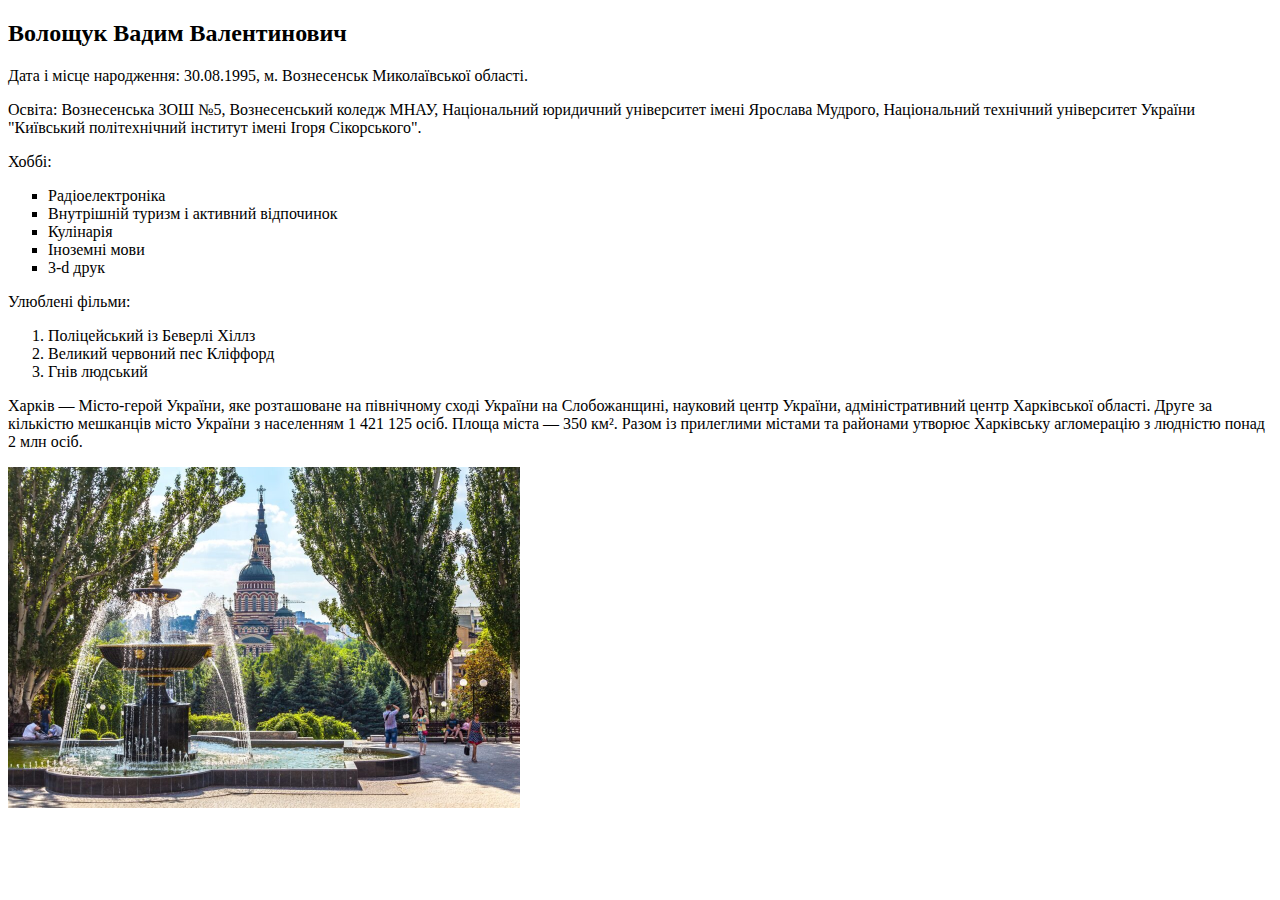
<file: lab1/index.html>
<!DOCTYPE html>
<html>
  <head>
  	<title>Волощук В.В. - студент групи ЗПІ-зп01</title>
		<meta charset="UTF-8">
    <meta name="keywords" content="Волощук, студент, біографія, хоббі">
    <meta name="description" content="Автобіографія">
	</head>
	<body>
		  <h2>Волощук Вадим Валентинович</h2>
		  <p>Дата і місце народження: 30.08.1995, м. Вознесенськ Миколаївської області.</p>
		  <p>Освіта: Вознесенська ЗОШ №5, Вознесенський коледж МНАУ, Національний юридичний університет імені Ярослава Мудрого, Національний технічний університет України "Київський політехнічний інститут імені Ігоря Сікорського".</p>
      <p>Хоббі:</p>
        <ul style="list-style-type:square;">
          <li>Радіоелектроніка</li>
          <li>Внутрішній туризм і активний відпочинок</li>
          <li>Кулінарія</li>
          <li>Іноземні мови</li>
          <li>3-d друк</li>
        </ul>
      <p>Улюблені фільми:<p/>
        <ol type="1">
          <li>Поліцейський із Беверлі Хіллз</li>
          <li>Великий червоний пес Кліффорд</li>
          <li>Гнів людський</li>
        </ol>
      <p>Харків — Місто-герой України, яке розташоване на північному сході України на Слобожанщині, науковий центр України, адміністративний центр Харківської області. Друге за кількістю мешканців місто України з населенням 1 421 125 осіб. Площа міста — 350 км². Разом із прилеглими містами та районами утворює Харківську агломерацію з людністю понад 2 млн осіб.</p>
      <a href="https://www.city.kharkov.ua"><img src="kharkiv.jpg" alt="kharkiv" width="512" height="341"></a>
  </body>
</html>
</file>
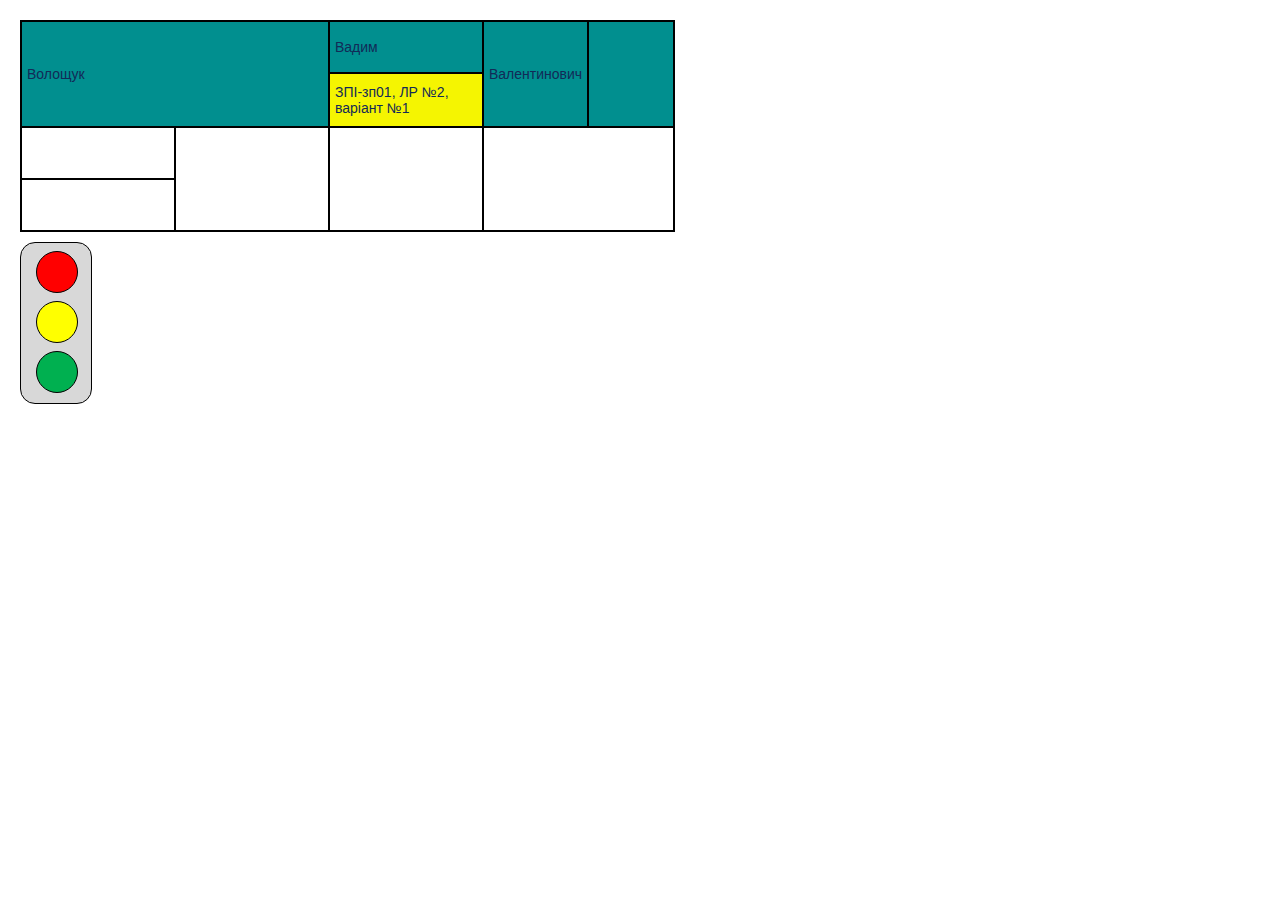
<file: lab2/index.html>
<!DOCTYPE html>
<html>
<head>
    <meta charset="UTF-8">
    <style>
        table  {
            border-collapse:collapse;
            border-spacing:10px;
            margin-bottom: 10px;
        }
        td {
            border-color:black;
            border-style:solid;
            border-width:2px;
            font-family:Arial;
            font-size:14px;
            overflow:hidden;
            padding:10px 5px;
            height: 30px;
            word-break:normal;
        }
        #row_1, #row_2:hover {
            background-color: #018f8f;
            color:#122A57;
        }
        #row_2, #row_1:hover {
            background-color: #f5f501;
            color:#122A57;
        }
    </style>
    <link rel="stylesheet" href="./style.css">
    <title>Волощук В.В. - студент групи ЗПІ-зп01, варіант №1, лабораторна робота №2</title>
</head>
<body>
    <table>
        <colgroup>
            <col style="width: 154px">
            <col style="width: 154px">
            <col style="width: 154px">
            <col style="width: 86px">
            <col style="width: 86px">
        </colgroup>
        <tr id="row_1">
            <td colspan="2" rowspan="2">Волощук</td>
            <td>Вадим</td>
            <td rowspan="2">Валентинович</td>
            <td rowspan="2"></td>
        </tr>
        <tr id="row_2">
            <td>ЗПІ-зп01, ЛР №2, варіант №1</td>
        </tr>
        <tr>
            <td></td>
            <td rowspan="2"></td>
            <td rowspan="2"></td>
            <td colspan="2" rowspan="2"></td>
        </tr>
        <tr>
            <td></td>
        </tr>
    </table>
    <div id="trafficlight">
        <div id="red"></div>
        <div id="yellow"></div>
        <div id="green"></div>
    </div>
</body>
</html>
</file>
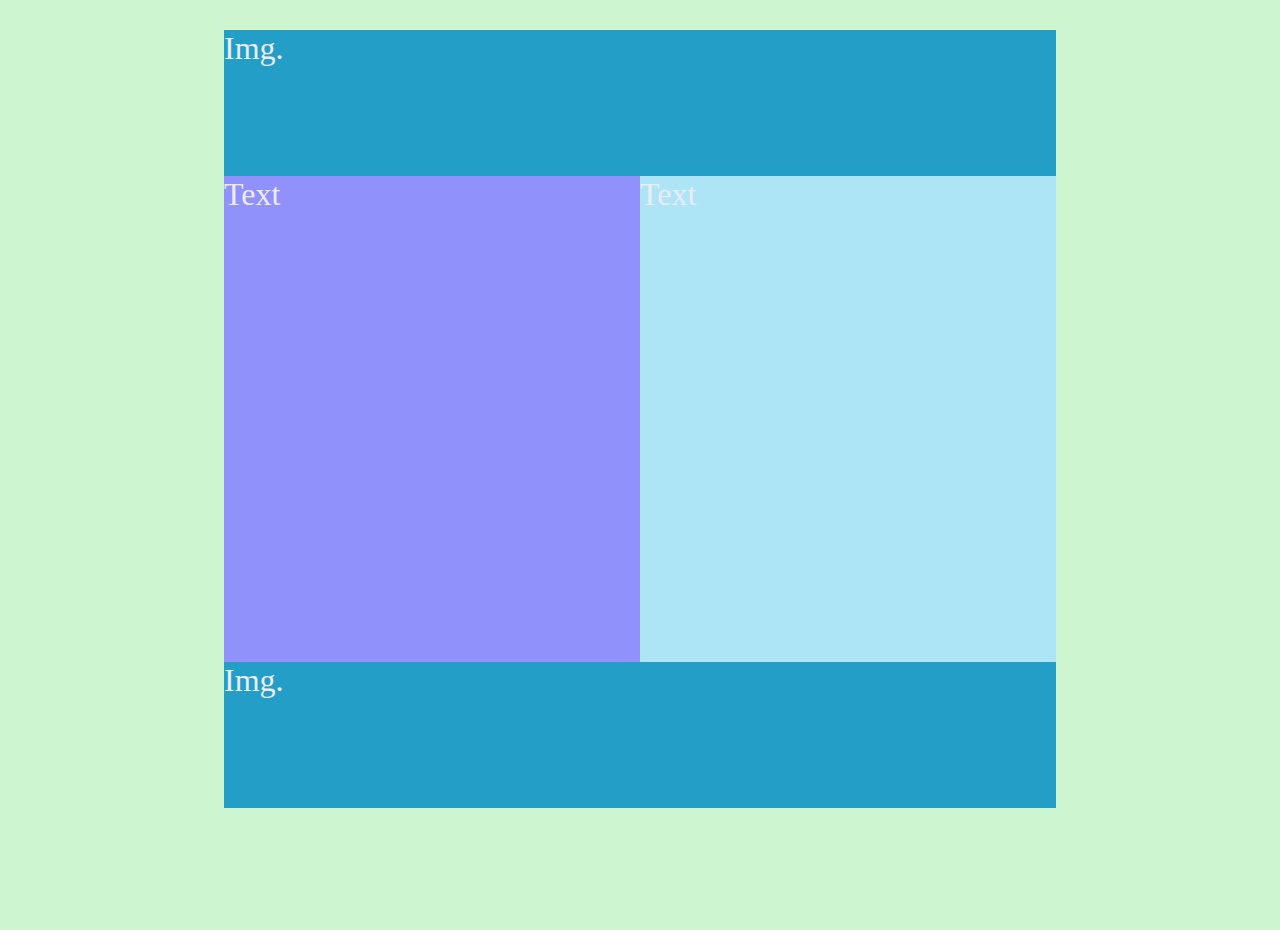
<file: lab3/index.html>
<!DOCTYPE html>
<html>
<head>
    <meta charset="UTF-8">
    <!-- <link rel="stylesheet" type="text/css" href="./style.css" />  -->
    <link rel="stylesheet" type="text/css" href="./flex.css" />
    <title>Волощук В.В. - студент групи ЗПІ-зп01. ЛР№3, варіант №1</title>
</head>
<body>
    <div class="container">
        <div id="header">Img.</div>
        <div id="content">
          <div id="text_left">Text</div>
          <div id="text_right">Text</div>
        </div>
        <div id="footer">Img.</div>
    </div>
</body>
</html>
</file>
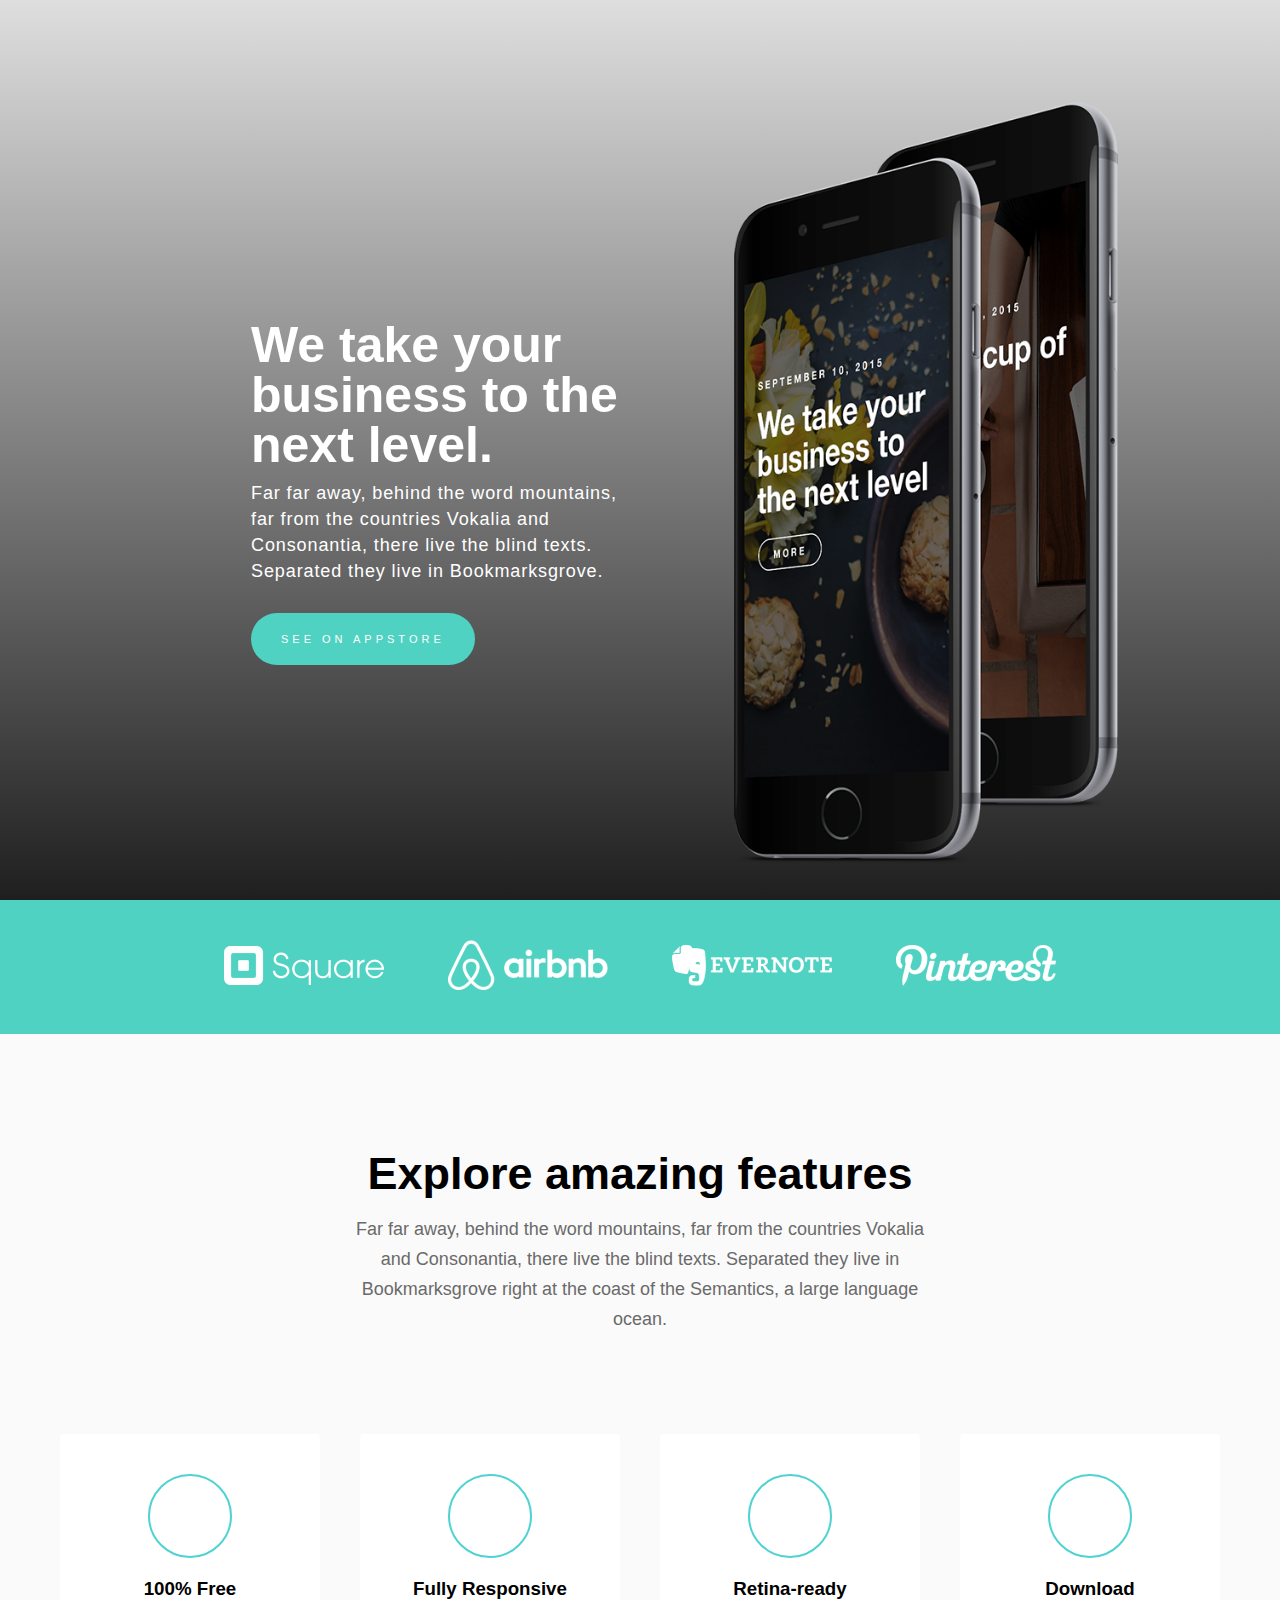
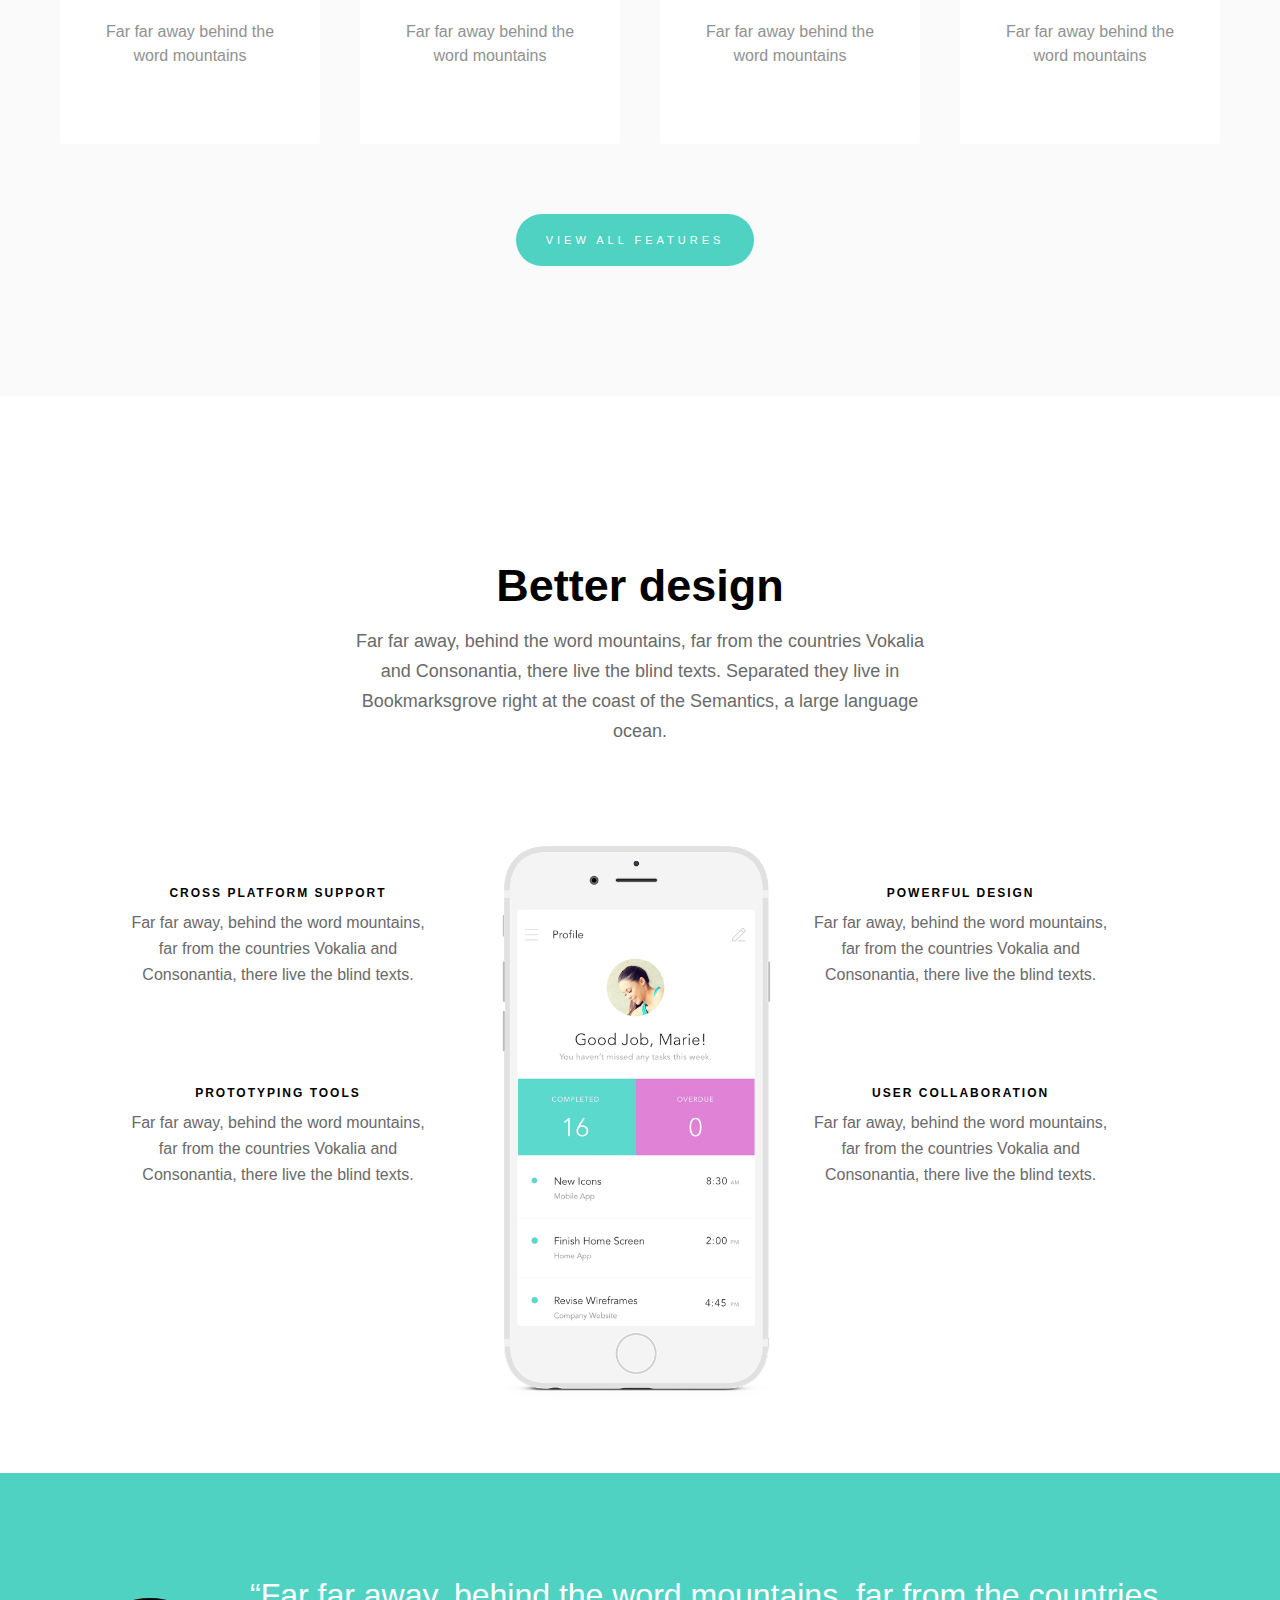
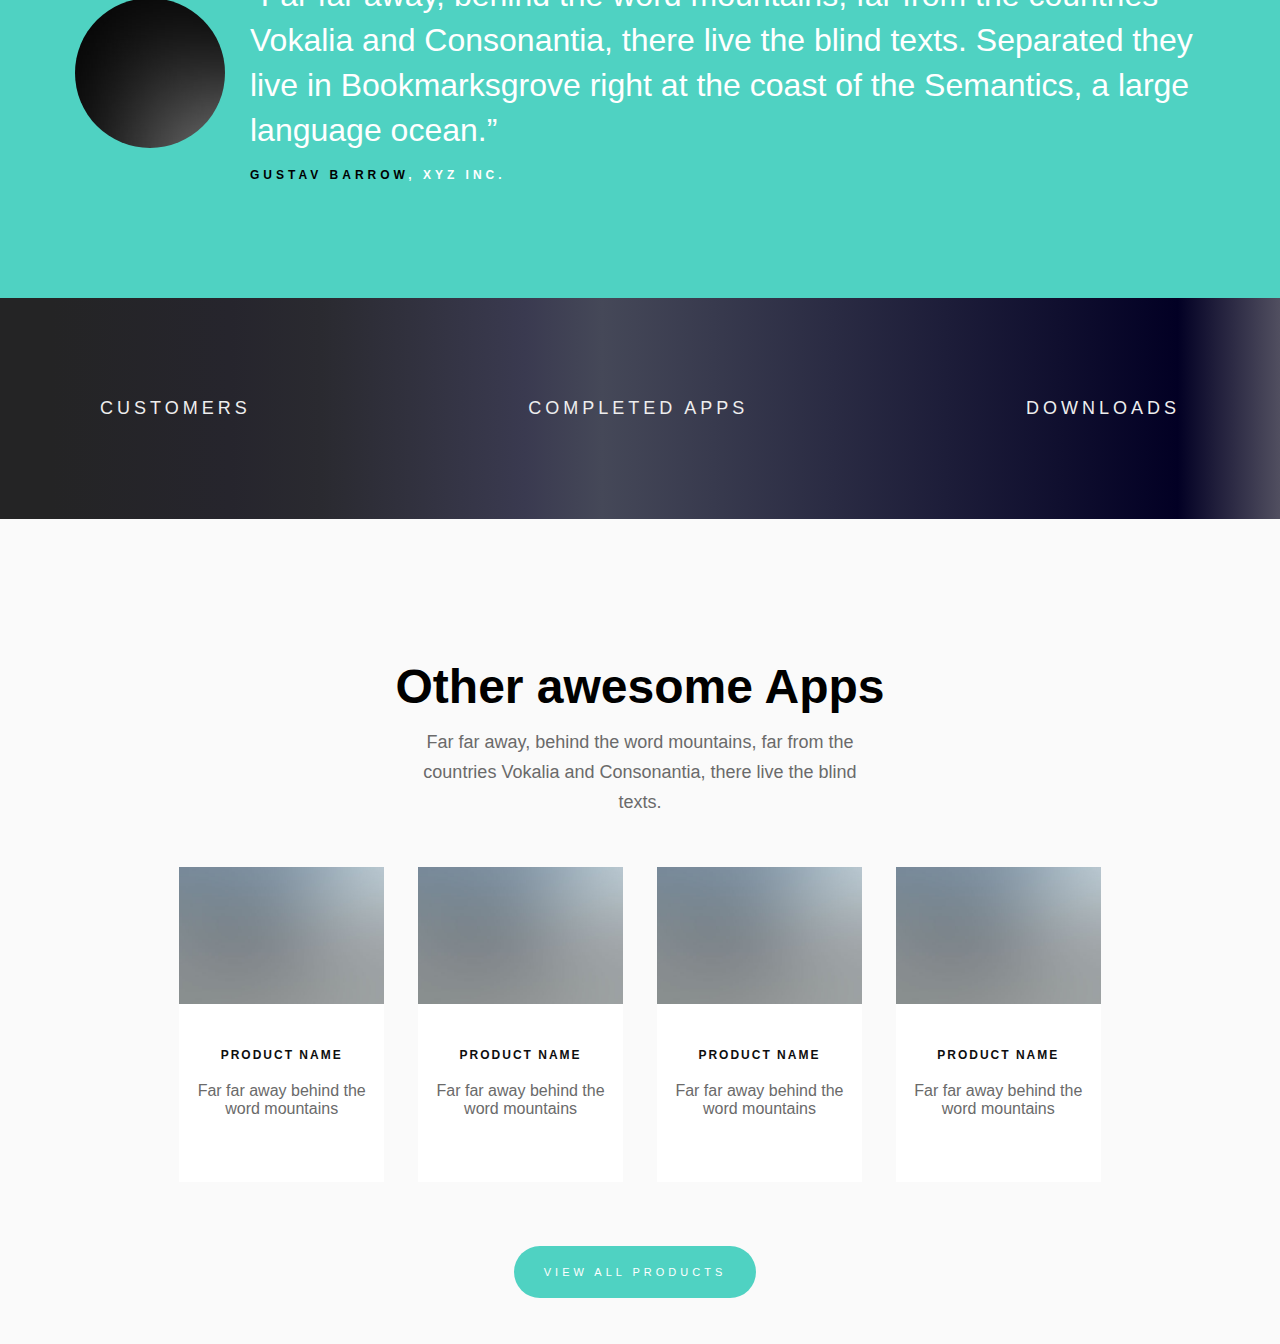
<file: lab4/index.html>
<!DOCTYPE html>
<html lang="en"> 
	<head>
	<meta charset="utf-8">
	<title>Волощук В.В. - студент групи ЗПІ-зп01. ЛР№4, варіант №1</title>
	<link rel="stylesheet" href="./style.css">
	</head>
	<body>
	<div id="page_wrap">
		<div id="header">
			<div id="header_left">
				<h2>We take your business to the next level.</h2>
				<p id="p1">Far far away, behind the word mountains, far from the countries Vokalia and Consonantia, there live the blind texts. Separated they live in Bookmarksgrove.</p>
				<p><a href="#" class="btn">See on AppStore</a></p>
			</div>
			<div id="header_right">
				<img src="./header_phone.png" alt="Header phone">
			</div>
		</div>
			<div id="banners">
				<div id="banners_box">
					<div class="block"><img src="./square.png" alt="Square"></div>
					<div class="block"><img src="./airbnb.png" alt="AirBnB"></div>
					<div class="block"><img src="./evernote.png" alt="Evernote"></div>
					<div class="block"><img src="./pinterest.png" alt="Pinterest"></div>
				</div>
			</div>
			<div id="main">
				<div id="main_part1">
					<h2>Explore amazing features</h2>
					<p>Far far away, behind the word mountains, far from the countries Vokalia and Consonantia, there live the blind texts. Separated they live in Bookmarksgrove right at the coast of the Semantics, a large language ocean.</p>
				</div>									
				<div id="main_part2">		
					<div class="item">
						<a href="#">
							<span></span>
							<h3>100% Free</h3>
							<p>Far far away behind the word mountains</p>
						</a>
					</div>
					<div class="item">
						<a href="#">
							<span></span>
							<h3>Fully Responsive</h3>
							<p>Far far away behind the word mountains</p>
						</a>
					</div>
					<div class="item">
						<a href="#">
							<span></span>
							<h3>Retina-ready</h3>
							<p>Far far away behind the word mountains</p>
						</a>
					</div>
					<div class="item">
						<a href="#">
							<span></span>
							<h3>Download</h3>
							<p>Far far away behind the word mountains</p>
						</a>
					</div>
				</div>	
				<div id="main_part3">
					<a href="#" class="btn">View All Features</a>
				</div>		

				<div id="main_part4">
					<div id="main_part4_container">
						<h2>Better design</h2>
						<p>Far far away, behind the word mountains, far from the countries Vokalia and Consonantia, there live the blind texts. Separated they live in Bookmarksgrove right at the coast of the Semantics, a large language ocean.</p>
					</div>			
			    	<div id="main_part4_content" >
							<div id="main_part4_content_first">
								<div class="part4_item">
									<h4>Cross platform support</h4>
									<p class="part4_item_text">Far far away, behind the word mountains, far from the countries Vokalia and Consonantia, there live the blind texts.</p>
								</div>
								<div class="part4_item">
									<h4>Prototyping tools</h4>
									<p class="part4_item_text">Far far away, behind the word mountains, far from the countries Vokalia and Consonantia, there live the blind texts.</p>
								</div>
							</div>
							<div id="main_part4_content_second">
								<p>
					    			<img src="./iphone.png" alt="Iphone">
					    		</p>
							</div>
							<div id="main_part4_content_third">
								<div class="part4_item">
									<h4>Powerful design</h4>
									<p class="part4_item_text">Far far away, behind the word mountains, far from the countries Vokalia and Consonantia, there live the blind texts.</p>
								</div>
								<div class="part4_item">
									<h4>User Collaboration</h4>
									<p class="part4_item_text">Far far away, behind the word mountains, far from the countries Vokalia and Consonantia, there live the blind texts.</p>
								</div>
							</div>
					</div>
				</div>
			
				<div id="main_part5">
				    <div id="main_part5_container">
							<div id="main_part5_container_left">
								<img src="./user.jpg" alt="User">
							</div>
						<div id="main_part5_container_right">
							<p>&ldquo;Far far away, behind the word mountains, far from the countries Vokalia and Consonantia, there live the blind texts. Separated they live in Bookmarksgrove right at the coast of the Semantics, a large language ocean.&rdquo;</p>
							<p class="author"><span>Gustav Barrow</span>, XYZ Inc.</p>
						</div>
					</div>
				</div>
		    
				<div id="main_part6">
					<div id="main_part6_container">
						<div id="main_part6_container_left">Customers</div>
						<div id="main_part6_container_center">Completed Apps</div>
						<div id="main_part6_container_right">Downloads</div>	
					</div>
				</div>
				<div id="main_part7">
					<div id="main_part7_row">
						<p id="main_part7_row_first">Other awesome Apps</p>
						<p id="main_part7_row_second">Far far away, behind the word mountains, far from the countries Vokalia and Consonantia, there live the blind texts.</p>
					</div>
					<div id="main_part7_container">	
							<div class="main_part7_container_item">		
								<img src="./product.jpg" alt="Product">
								<p class="main_part7_container_item_name">Product Name</p>
								<p class="main_part7_container_item_text">Far far away behind the word mountains</p>
							</div>
							<div class="main_part7_container_item">		
								<img src="./product.jpg" alt="Product">
								<p class="main_part7_container_item_name">Product Name</p>
								<p class="main_part7_container_item_text">Far far away behind the word mountains</p>
							</div>
							<div class="main_part7_container_item">		
								<img src="./product.jpg" alt="Product">
								<p class="main_part7_container_item_name">Product Name</p>
								<p class="main_part7_container_item_text">Far far away behind the word mountains</p>
							</div>
							<div class="main_part7_container_item">		
								<img src="./product.jpg" alt="Product">
								<p class="main_part7_container_item_name">Product Name</p>
								<p class="main_part7_container_item_text">Far far away behind the word mountains</p>
							</div>		        	
					</div>
					<div id="main_part7_button">
						<a href="#" class="btn">View All Products</a>
					</div>
				</div> 	
			</div>
	</div>
	</body>
</html>
</file>
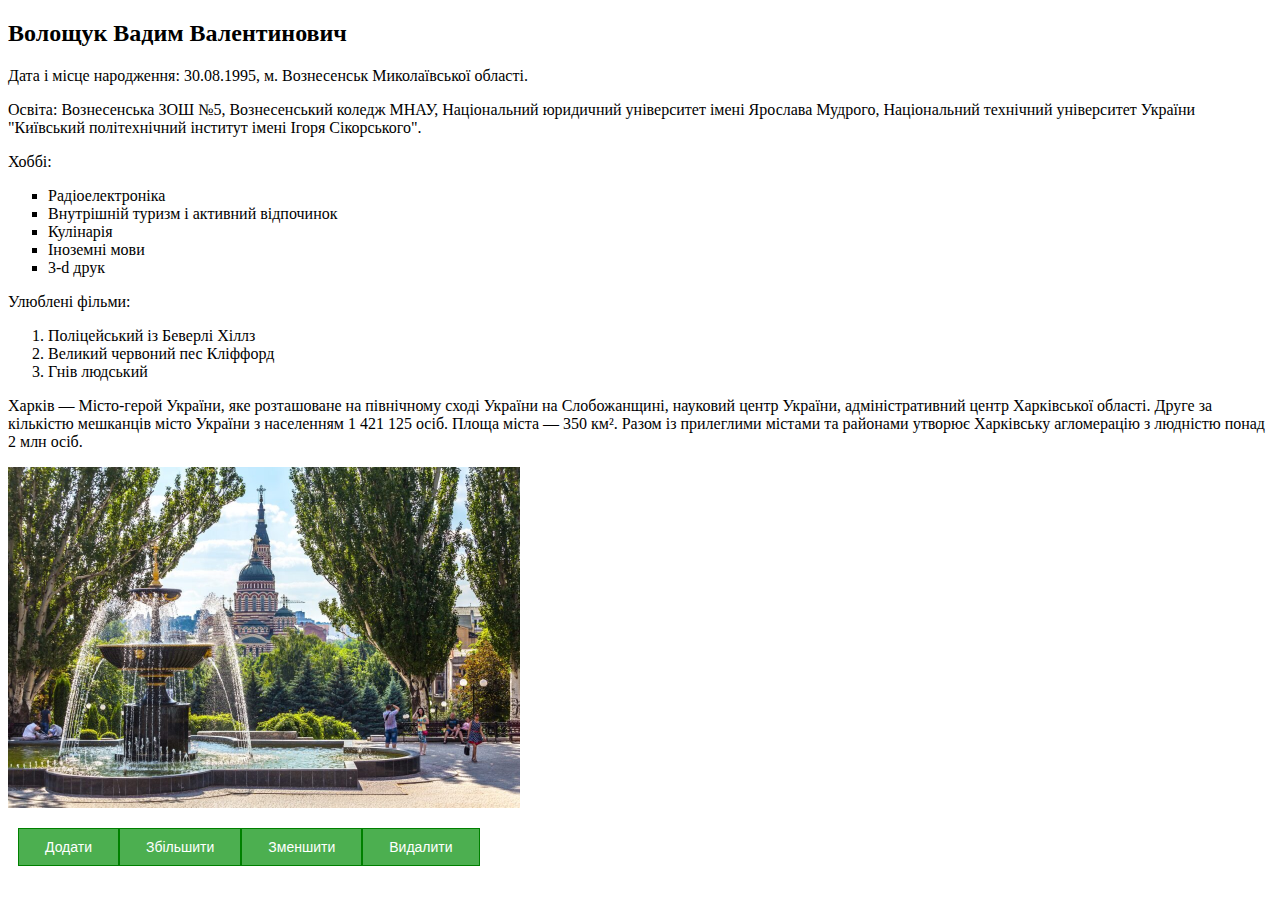
<file: lab5/index.html>
<!DOCTYPE html>
<html>
  <head>
  	<title>Волощук В.В. - студент групи ЗПІ-зп01, ЛР№5, варіант №1</title>
		<meta charset="UTF-8">
    <meta name="keywords" content="Волощук, студент, біографія, хоббі">
    <meta name="description" content="Автобіографія">
    <link rel="stylesheet" type="text/css" href="./style.css" />
	</head>
	<body>
		  <h2>Волощук Вадим Валентинович</h2>
		  <p id="paragraph_1">Дата і місце народження: 30.08.1995, м. Вознесенськ Миколаївської області.</p>
		  <p id="paragraph_2">Освіта: Вознесенська ЗОШ №5, Вознесенський коледж МНАУ, Національний юридичний університет імені Ярослава Мудрого, Національний технічний університет України "Київський політехнічний інститут імені Ігоря Сікорського".</p>
      <p>Хоббі:</p>
        <ul style="list-style-type:square;">
          <li>Радіоелектроніка</li>
          <li>Внутрішній туризм і активний відпочинок</li>
          <li>Кулінарія</li>
          <li>Іноземні мови</li>
          <li>3-d друк</li>
        </ul>
      <p>Улюблені фільми:<p/>
        <ol type="1">
          <li>Поліцейський із Беверлі Хіллз</li>
          <li>Великий червоний пес Кліффорд</li>
          <li>Гнів людський</li>
      </ol>
      <p>Харків — Місто-герой України, яке розташоване на північному сході України на Слобожанщині, науковий центр України, адміністративний центр Харківської області. Друге за кількістю мешканців місто України з населенням 1 421 125 осіб. Площа міста — 350 км². Разом із прилеглими містами та районами утворює Харківську агломерацію з людністю понад 2 млн осіб.</p>
      <div id="city">
        <p class="city_images"><a href="https://www.city.kharkov.ua"><img src="kharkiv.jpg" alt="kharkiv" width="512" height="341"></a></p>
      </div>
      <div class="buttons_block">
          <button type="button" class="button" id="add_btn">Додати</button>
          <button type="button" class="button" id="zoom_in_btn">Збільшити</button>
          <button type="button" class="button" id="zoom_out_btn">Зменшити</button>
          <button type="button" class="button" id="delete_btn">Видалити</button>
        </div>
      <script src="./script.js"></script> 
    </body>
</html>
</file>
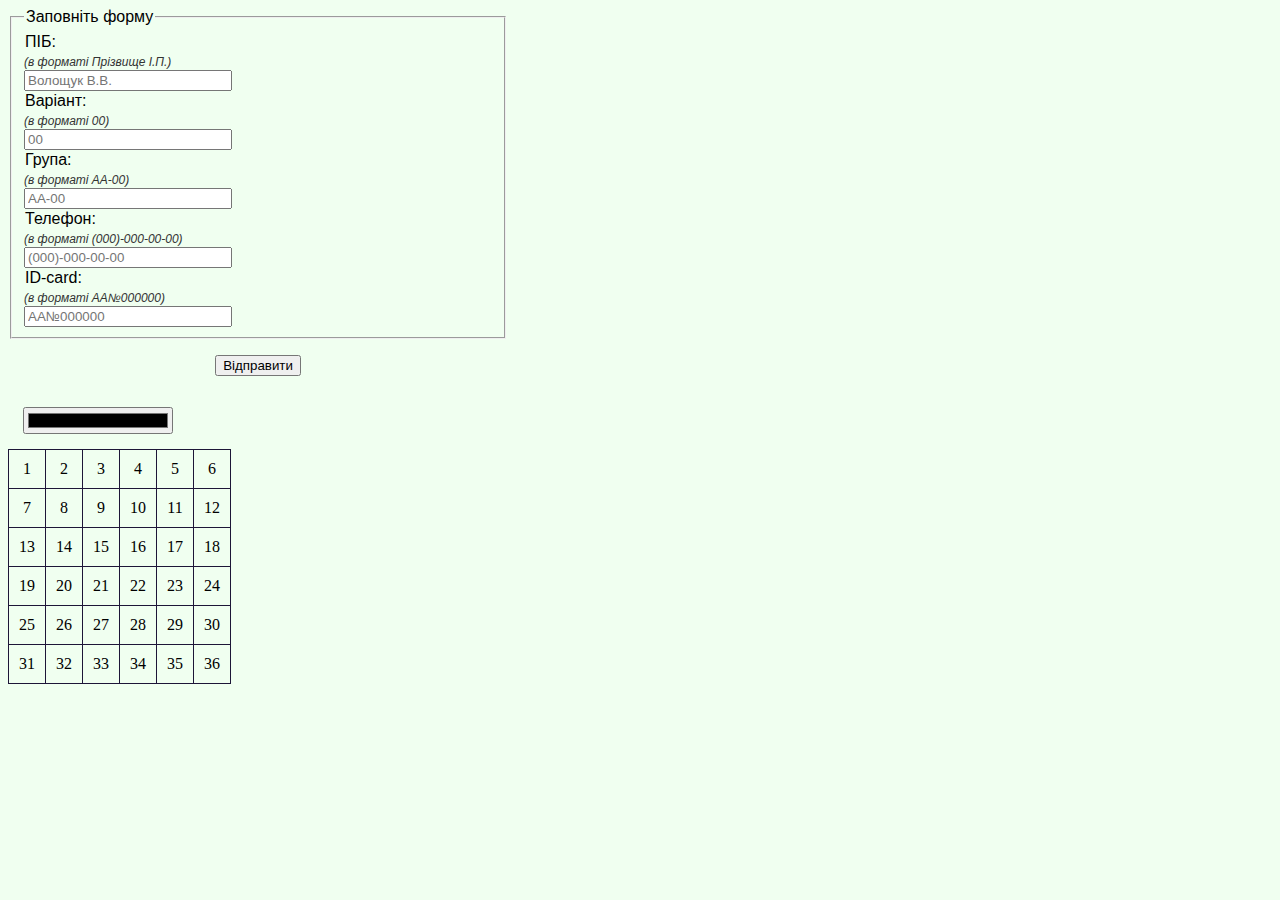
<file: lab6/index.html>
<!DOCTYPE html>
<html>
<head>
    <meta charset="UTF-8">
    <link rel="stylesheet" type="text/css" href="./style.css">
    <title>Волощук В.В. - студент групи ЗПІ-зп01, ЛР№6, варіант №1</title>
</head>
<body>
    <div id="form_container"> 
        <form id="form">
            <fieldset>
              <legend>Заповніть форму</legend>
              <p>ПІБ:</p>
              <small>(в форматі Прізвище І.П.)</small><br />
              <input type="text" id="name" name="name" placeholder="Волощук В.В."/>
              <p>Варіант:</p>
              <small>(в форматі 00)</small><br />
              <input type="text" id="variant" name="variant" placeholder="00" />
              <p>Група:</p>
              <small>(в форматі АА-00)</small><br />           
              <input type="text" id="group" name="group" placeholder="АА-00" />
              <p>Телефон:</p>
              <small>(в форматі (000)-000-00-00)</small><br />                
              <input type="text" id="phone" name="phone" placeholder="(000)-000-00-00"/>
              <p>ID-card:</p>
              <small>(в форматі АА№000000)</small><br />
              <input type="text" id="id_card" name="id_card" placeholder="АА№000000"/>
            </fieldset>
            <p><input type="submit" id="submit_btn" value="Відправити"/></p>
          </form>
    </div>
    <div>
      <input type="color" id="select_color">
      <table id="my_table">
        <tbody>
          <tr>
            <td id="my_variant">1</td>
            <td>2</td>
            <td>3</td>
            <td>4</td>
            <td>5</td>
            <td>6</td>
          </tr>
          <tr>
            <td>7</td>
            <td>8</td>
            <td>9</td>
            <td>10</td>
            <td>11</td>
            <td>12</td>
          </tr>
          <tr>
            <td>13</td>
            <td>14</td>
            <td>15</td>
            <td>16</td>
            <td>17</td>
            <td>18</td>
          </tr>
          <tr>
            <td>19</td>
            <td>20</td>
            <td>21</td>
            <td>22</td>
            <td>23</td>
            <td>24</td>
          </tr>
          <tr>
            <td>25</td>
            <td>26</td>
            <td>27</td>
            <td>28</td>
            <td>29</td>
            <td>30</td>
          </tr>
          <tr>
            <td>31</td>
            <td>32</td>
            <td>33</td>
            <td>34</td>
            <td>35</td>
            <td>36</td>
          </tr>
        </tbody>
      </table>
    </div>
    <script src="./script.js"></script>
</body>
</html>
</file>
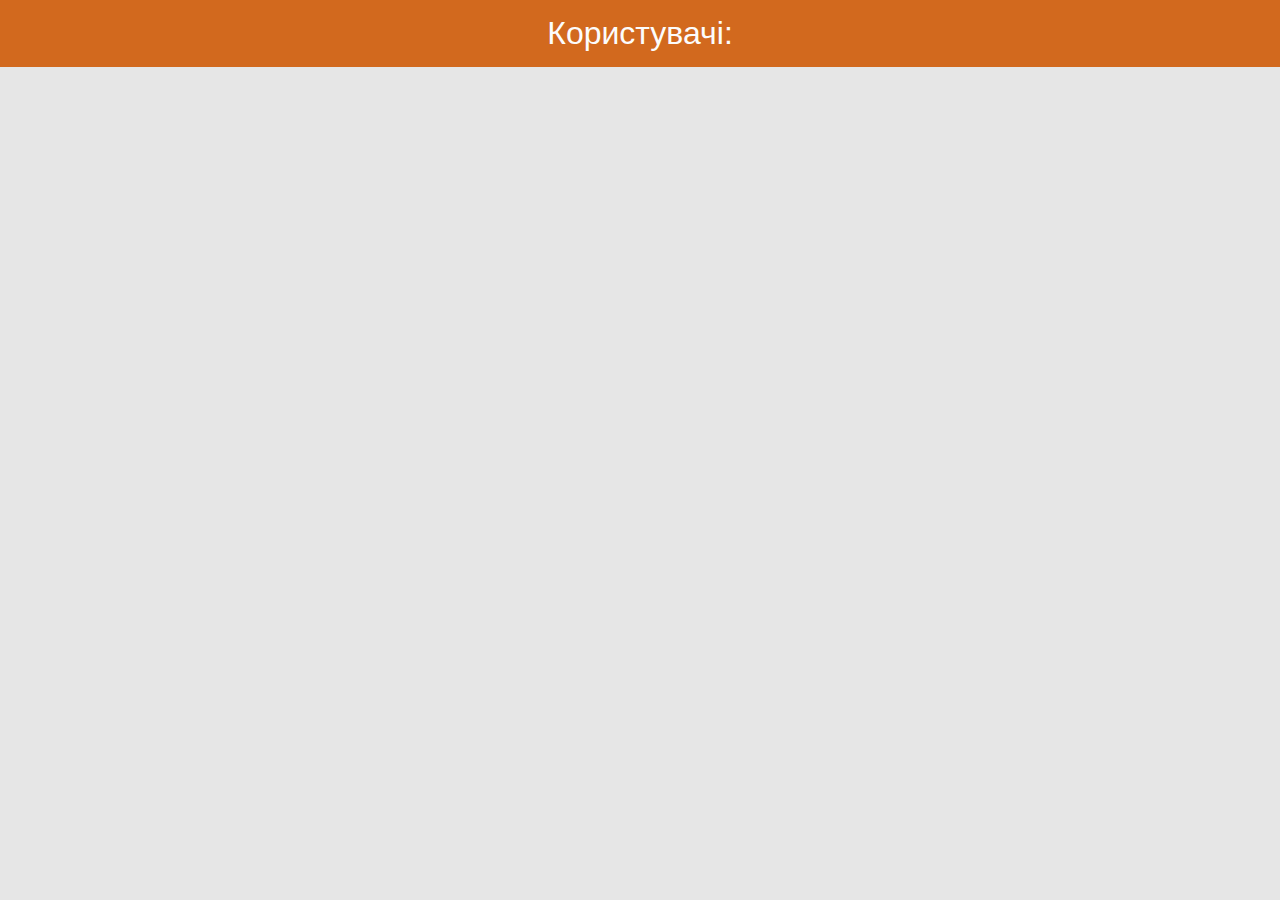
<file: lab7/index.html>
<!DOCTYPE html>
<html>
<head>
    <meta charset="UTF-8">
    <link rel="stylesheet" type="text/css" href="./style.css">
    <title>Волощук В.В. - студент групи ЗПІ-зп01, ЛР№7, варіант №1</title>
</head>
<body>
    <div id="header">Користувачі:</div>
    <div id="container"> 
        <div id="users"></div>
    </div>
    <script src="./script.js"></script>
</body>
</html>
</file>
<file: lab2/style.css>
body {
	margin: 20px;
}
#trafficlight {
	background-color: #D8D8D8;
	border: 1px solid #010101;
   border-radius: 15px;
   height: 160px;
	width: 70px;
}
#trafficlight #red {
	background-color:#FF0000;
	border: 1px solid #010101;
   border-radius: 50%;
	position: relative;
	left: 15px;
	top:8px;
	height: 40px;
   width: 40px;
}
#trafficlight #red:hover {
	background-color: #F62B00;
}
#trafficlight #yellow {
	background-color:#FFFF00;
	border: 1px solid #010101;
   border-radius: 50%;
	position: relative;
	left: 15px;
	top: 16px;
	height: 40px;
   width: 40px;
}
#trafficlight #yellow:hover {
	background-color: #f5f501;
}
#trafficlight #green {
	background-color:#00B050;
	border: 1px solid #010101;
   border-radius: 50%;
	position: relative;
	left: 15px;
	top: 24px;
	height: 40px;
   width: 40px;
}
#trafficlight #green:hover {
	background-color: #22CC54;
}
</file>
<file: lab3/style.css>
*{
	margin:0px;
}
html {
	height:100%;
}
body {
	font-size: xx-large;
	background: #DDF2F5;
	height: 100%;
}

.container {
	height: 90%;
	width: 65%;
	margin: 30px auto;
	text-align: center;
}

#content {
	height: 60%;
}

#header {
	background-color: #239EC6;
	color: #ECECF8;
	height: 18%;
}

#text_left {
	background-color: #9191FB;
	color: #ECECF8;
	float: left;
 	height: 100%;
   width: 50%;
}

#text_right {
	background-color: #ADE4F6; 
	color: #ECECF8;
   height: 100%;
   width: 50%;
   float: left;
}

#footer {
	background-color: #239EC6;
	color: #ECECF8;
	height: 18%;
}
</file>
<file: lab3/flex.css>
* {
	margin: 0px;
}

html {
	height: 100%;
}

body {
	font-size: xx-large;
	height: 100%;
	background-color: #CDF5CF;
}

.container {
	height: 90%;
	width: 65%;
	display: flex-inline;
	flex-wrap: wrap;
	margin: 30px auto;
}

#header {
	background-color: #239EC6;
	color: #ECECF8;
	height: 18%;
	width: 100%;
}

#content {
	display: flex;
	height: 60%;
	width: 100%;
}

#text_left {
	background-color: #9191FB;
	color: #ECECF8;
	height: 100%;
	width: 50%;
}

#text_right {
	background-color: #ADE4F6; 
	color: #ECECF8;
	height: 100%;
	width: 50%;
}

#footer {
	background-color: #239EC6;
	color: #ECECF8;
	height: 18%;
	width: 100%;
}
</file>
<file: lab4/style.css>
* {
	margin:0px;
}
html {
	height:100%;
	width: 100%;
}

body {
	font-family: Arial;
	color: #6a6a6a;
	background-color: #fafafa;
	height: 100%;
	width: 100%;
}

a {
  text-decoration: none;
}

h2, h3, h4 {
	color: #000;
	font-weight: 700;
}

#page_wrapper {
	background: #fafafa;
}

#header {
	background: Black;
	background: linear-gradient(0deg, rgba(2,0,36,1) 0%, rgba(31,31,31,1) 0%, rgba(222,222,222,1) 100%);
	width: 100%;
	height: 900px;
	display: flex;
	color: #fff;
	justify-content:center;

}
#header_left {
	width: 30%;
	padding-top:20%;
	padding-left: 25px;
   padding-right: 35px;
	margin: 5%;
}

#header_left p {
	font-size: 18px;
	line-height: 26px;
   letter-spacing: .05em;
	margin-bottom: 40px;
}
#header_left #p1 {
	margin-top: 10px;
}

#header_left h2 {
	color: #fff;
	font-size: 50px;
	line-height: 50px;
	font-weight: 700;
} 

#header_right {
	width: 30%;
	margin-top:8%;
	overflow:hidden;
}
#header_right img{
	display:block;
	width:100%;
}

#banners {
   padding: 40px 0;
   background: #4fd2c2;
	display: flex;
   justify-content: center;

}
#banners #banners_box {
	width:70%;
	display:flex;
	flex-wrap:wrap;
}
#banners #banners_box .block {
	margin:auto;
}

#main {
	width:100%;
}

#main #main_part1 {
	display: flex;
	flex-direction:column;
	margin:100px auto;
	text-align:center;
	width:45%;
}

#main #main_part1 h2 {
	 font-size: 45px;
    line-height: 60px;
	 margin:10px;
}
#main #main_part1 p {
    font-size: 18px;
    line-height: 30px;
}

#main_part2 {
	display:flex;
   justify-content: center;
	flex-wrap:wrap;
}

#main_part2 .item {
	text-align: center;
	background-color: #FFFFFF;
	border-radius: 4px;
	padding: 40px 10px;
	height: 230px;
	min-width: 240px;
	width: 240px;
	margin: 0px 20px;
}
#main_part2 .item span {
	width: 80px;
	height: 80px;
	display: block;
	text-align: center;
	margin: 0 auto;
   border: 2px solid #4fd2d2;
	border-radius: 50%;
}
#main_part2 .item h3 {

	margin: 20px 10px;

}
#main_part2 .item p {
    color: #919191;
    padding-left: 20px;
    padding-right: 20px;
    line-height: 24px;
}

#main_part3 {
	display:flex;
   justify-content: center;
	margin-top: 70px;
	margin-bottom: 110px; 
}
#main #main_part4 {
	background-color: #FFFFFF;
	padding-top:50px;
	padding-bottom:50px;
}
#main #main_part4 #main_part4_container{

	display: flex;
	flex-direction: column;
	margin:100px auto;
	text-align: center;
	width: 45%;
}

#main #main_part4 h2 {
	 font-size: 45px;
    line-height: 60px;
	 margin:10px;
}
#main #main_part4 p {
    font-size: 18px;
    line-height: 30px;
}

#main_part4_content {
	margin: 0 auto;
}

#main_part4_content {
	display:flex;
	width:80%;
	justify-content:center;
}

.part4_item {
    text-align: center;
	 font-size: 12px;
	 width:300px;
	 height: 200px;
}
.part4_item h4 {
	font-size: 12px;
   letter-spacing: 2px;
   font-family: Arial, sans-serif;
   text-transform: uppercase;
	margin-bottom:10px;
}
#main #main_part4 p.part4_item_text {
	font-size:16px;
	margin-bottom: 24px;
	font-family: Arial, sans-serif;
   font-weight: 400;
   font-size: 16px;
   line-height: 26px;
   color: #6a6a6a;	
}

#main_part4_content_first, #main_part4_content_third {
	width:40%;
	margin-top: 40px;	
	margin-bottom: 20px;	
}

#main_part4_content_second {
	width:40%;
}
#main_part4_content_second p img{
	width:100%;
}

#main_part5 {
	 background: #4fd2c2;
    color: #fff;
    font-family: Arial, sans-serif;
    font-weight: 400;
    font-size: 16px;
    line-height: 26px;
	 height:30%;
}	 
#main_part5_container {
	display: flex;
	padding:100px 50px;
}	 
#main_part5_container img{
	border-radius: 50%;
	width:150px;
	margin:25px;
}
#main_part5_container_right {
	font-size: xx-large;
	line-height: 45px;
}
#main_part5_container_right .author{
	font-size: 12px;
	letter-spacing: 4px;
	text-transform: uppercase;
	font-weight: bold;
}

#main_part5_container_right .author span{
	color:#000000;
}

#main_part6 {
	background: rgb(36,36,37);
	background: linear-gradient(90deg, rgba(36,36,37,1) 4%, rgba(38,37,45,1) 18%, rgba(42,42,48,1) 25%, rgba(58,58,80,1) 41%, rgba(69,72,88,1) 47%, rgba(2,0,36,1) 92%, rgba(81,79,96,1) 100%, rgba(149,146,146,0.42620798319327735) 100%, rgba(37,37,37,0.9248074229691877) 100%);
	padding:100px;
}
 
#main_part6_container {
	display:flex;
	justify-content: space-between;
	flex-wrap: wrap;
}

#main_part6_container_left, #main_part6_container_center, #main_part6_container_right {
	font-size: large;
	letter-spacing: 4px;
	text-transform: uppercase;
	color:#eeeeee;
}

#main_part7 {
	padding:10% 5% 5% 5%;
}
#main_part7_row {
	text-align: center;
}

#main_part7_row_first {
	line-height: 60px;
	font-size: xxx-large;
	color:#000000;
	font-weight: bold;
	margin:10px;
}
#main_part7_row_second {
	font-size: 18px;
   line-height: 30px;
	width:40%;
	margin:auto;
}

#main_part7_container {
	display:flex;
	width:80%;
	margin:50px auto 30px auto;
	justify-content: space-between;
	flex-wrap: wrap;
}
	 
	 
#main_part7_container .main_part7_container_item {
	background-color: #ffffff;
	width:205px;
	height:315px;
}
#main_part7_container .main_part7_container_item img{
	width:100%;
}

#main_part7_container .main_part7_container_item .main_part7_container_item_name {
	font-size: 12px;
   letter-spacing: 2px;
	color:#0e0e0e;
   text-transform: uppercase;
	font-weight: bolder;
	text-align: center;
	margin: 40px 5px 20px 5px; 
}

#main_part7_container .main_part7_container_item .main_part7_container_item_text {
	text-align: center;
	font-weight: 400;
	font-size: 16px;
}
	 
#main_part7_button {
	text-align:center;
	margin-top:80px;
}	 
	 
.btn {
	border-radius: 30px;
	padding-left: 30px;
	padding-right: 30px;
	padding-top: 20px;
	padding-bottom: 20px;
	margin-right: 10px;
	background-color: #4fd2c2;
	border-color: #3bcdbb;
	color: #ffffff;
	font-size: 11px;
	font-weight: 400;
	text-transform: uppercase;
	letter-spacing: 4px;
	margin-bottom: 20px;

}
.btn:hover {
	color: #ffffff;
	background-color: #30adbf;
	border-color: #30a182;
}
</file>
<file: lab5/style.css>
.paragraph_1_theme {
	background-color: #708090;
	color: #F0FFFF;
}

.paragraph_2_theme {
	background-color: #2AAD2B;
	color: #F5FFFA;
}

.button {
	background-color: #4CAF50;
	border: 1px solid green;
	color: white;
	padding: 10px 26px;
	text-align: center;
	text-decoration: none;
	display: inline-block;
	font-size: 14px;
	float: left;
	transition-duration: 0.4s;
}

.button:hover {
	background-color: white;
	color: #4CAF50;
}

.buttons_block {	
	margin: 10px;
	margin-bottom: 100px;
}
</file>
<file: lab6/style.css>
body {
	background-color: #F0FFF0;
}


#form_container {
	width:500px;
	font-family: Arial, Helvetica, sans-serif;
}

fieldset p {
	margin: 1px;
}

#form_container fieldset input[type=text] {
	width:200px;
}

#form_container fieldset small {
	color:#333333;
	font-style: italic;
	font-size:12px;
}

.error {
	border-width: 1px;
	border-color: #FF0F0F;
}

#form > p {
	text-align:center;
}

#my_table{
	border-collapse: collapse;
}

div input[type=color]{
	width: 150px;
	margin:15px;
}

#my_table tr td{
	border: 1px solid #1D1638;
	padding: 10px;
	text-align: center;
}
</file>
<file: lab7/style.css>
body {
	background-color: #E6E6E6;
	margin:0;
	font-family: Verdana, Geneva, Arial, Helvetica, sans-serif; 
}

#container {
	display:flex;
	margin:auto;
	width:85%;
}

#header {
	text-align: center;
	font-size: xx-large;
	background-color: #D2691E;
	padding: 15px;
	color: #FCFCFC;
}

#users {
	display:flex;
	flex-wrap: wrap;
}

.user_profile {
	width: 230px;
	background-color: Maroon;
	border: 1px solid #9B700B;
}
.user_profile img {
	margin-top: 5px;
	margin-left:50px;
}


.user_profile_name,
.user_profile_location,
.user_profile_city,
.user_profile_country {
	
	
}
</file>
